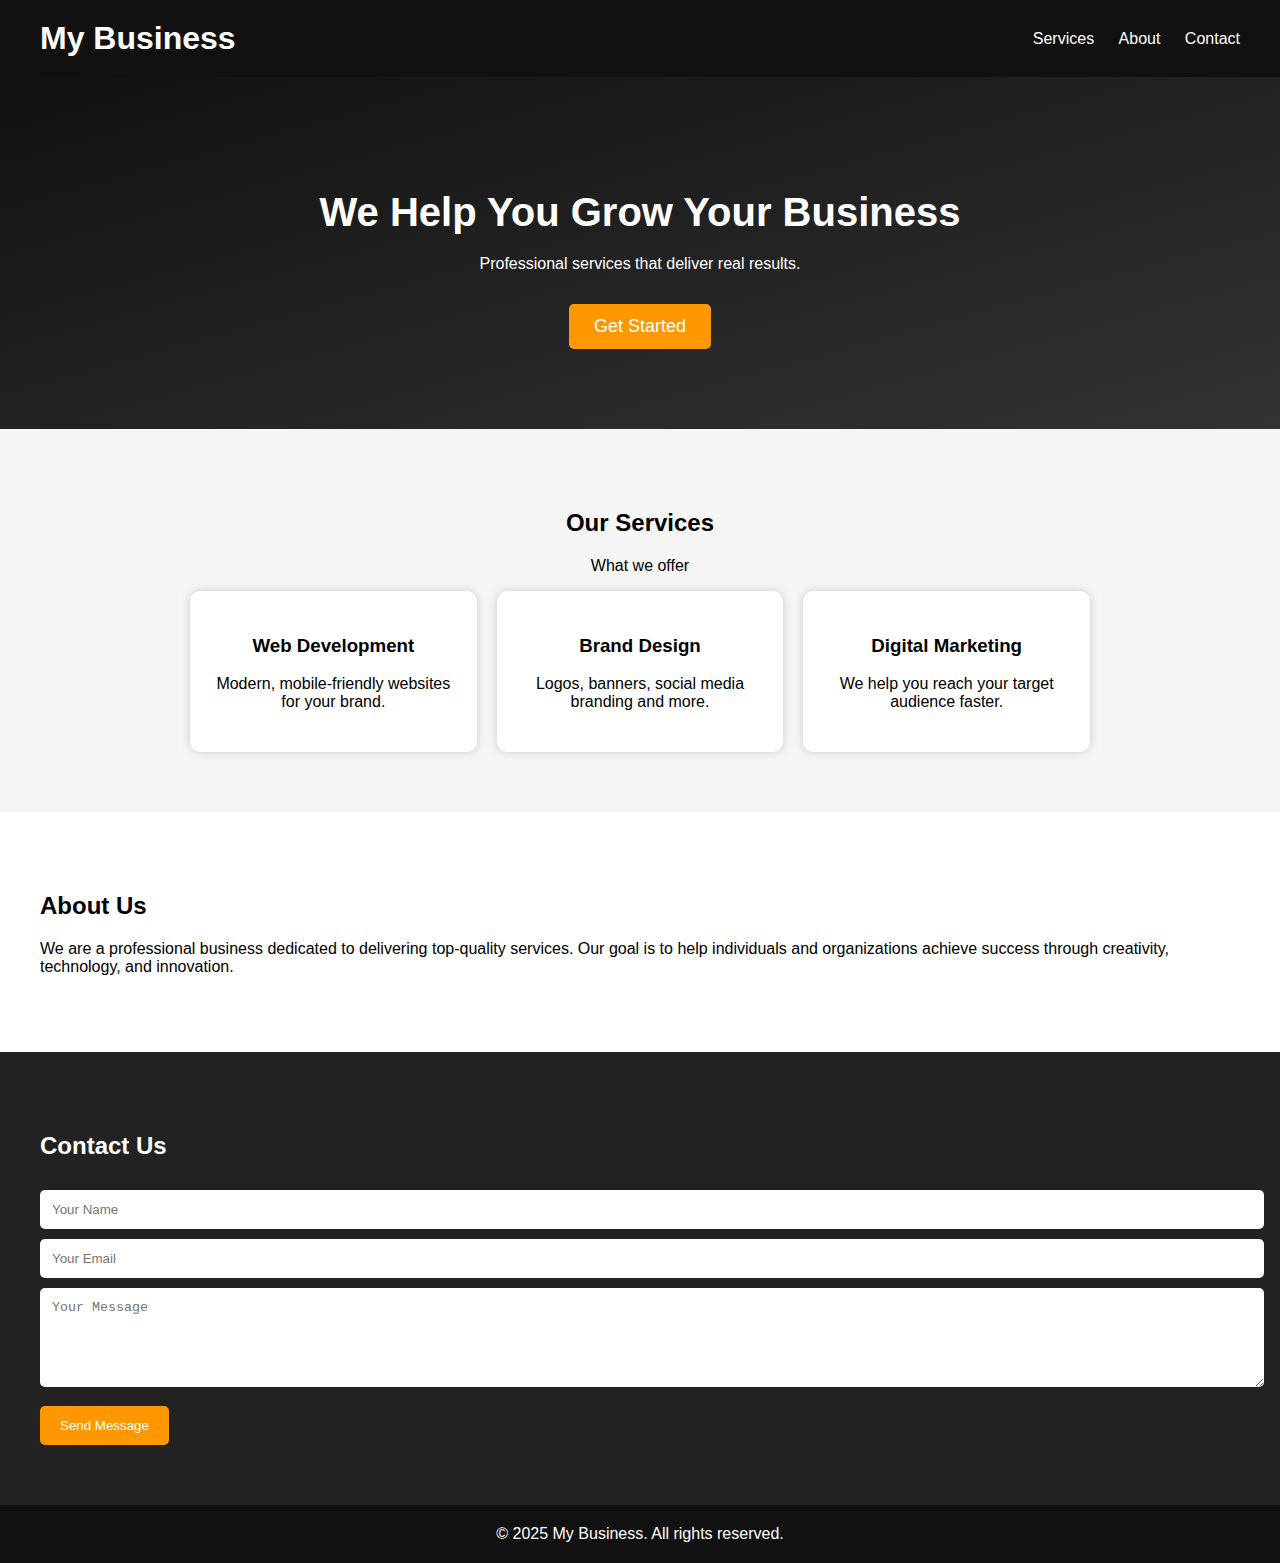
<file: Index.html>
<!DOCTYPE html>
<html lang="en">
<head>
    <meta charset="UTF-8">
    <meta name="viewport" content="width=device-width, initial-scale=1.0">
    <title>Business Website</title>
    <style>
        body {
            margin: 0;
            font-family: Arial, sans-serif;
            background: #f5f5f5;
        }

        /* HEADER */
        header {
            background: #111;
            color: white;
            padding: 20px 40px;
            display: flex;
            justify-content: space-between;
            align-items: center;
        }
        header h1 {
            margin: 0;
        }
        nav a {
            color: white;
            margin-left: 20px;
            text-decoration: none;
            font-size: 16px;
        }

        /* HERO SECTION */
        .hero {
            background: linear-gradient(to bottom right, #111, #333);
            color: white;
            padding: 80px 40px;
            text-align: center;
        }
        .hero h2 {
            font-size: 40px;
            margin-bottom: 20px;
        }
        .btn {
            background: #ff9800;
            padding: 12px 25px;
            color: white;
            border: none;
            border-radius: 5px;
            cursor: pointer;
            font-size: 18px;
        }

        /* SERVICES */
        .services {
            padding: 60px 20px;
            text-align: center;
        }
        .service-box {
            max-width: 900px;
            margin: auto;
            display: grid;
            grid-template-columns: repeat(auto-fit, minmax(250px, 1fr));
            gap: 20px;
        }
        .card {
            background: white;
            padding: 25px;
            border-radius: 10px;
            box-shadow: 0 0 10px #ccc;
        }

        /* ABOUT */
        .about {
            padding: 60px 40px;
            background: white;
        }
        
        /* CONTACT */
        .contact {
            padding: 60px 40px;
            background: #222;
            color: white;
        }
        input, textarea {
            width: 100%;
            padding: 12px;
            margin-top: 10px;
            border-radius: 5px;
            border: none;
        }
        button {
            margin-top: 15px;
            padding: 12px 20px;
            background: #ff9800;
            color: white;
            border: none;
            border-radius: 5px;
            cursor: pointer;
        }

        footer {
            padding: 20px;
            text-align: center;
            background: #111;
            color: white;
        }
    </style>
</head>
<body>

<header>
    <h1>My Business</h1>
    <nav>
        <a href="#services">Services</a>
        <a href="#about">About</a>
        <a href="#contact">Contact</a>
    </nav>
</header>

<section class="hero">
    <h2>We Help You Grow Your Business</h2>
    <p>Professional services that deliver real results.</p>
    <button class="btn">Get Started</button>
</section>

<section id="services" class="services">
    <h2>Our Services</h2>
    <p>What we offer</p>

    <div class="service-box">
        <div class="card">
            <h3>Web Development</h3>
            <p>Modern, mobile-friendly websites for your brand.</p>
        </div>
        <div class="card">
            <h3>Brand Design</h3>
            <p>Logos, banners, social media branding and more.</p>
        </div>
        <div class="card">
            <h3>Digital Marketing</h3>
            <p>We help you reach your target audience faster.</p>
        </div>
    </div>
</section>

<section id="about" class="about">
    <h2>About Us</h2>
    <p>
        We are a professional business dedicated to delivering top-quality services.
        Our goal is to help individuals and organizations achieve success through 
        creativity, technology, and innovation.
    </p>
</section>

<section id="contact" class="contact">
    <h2>Contact Us</h2>

    <form>
        <input type="text" placeholder="Your Name">
        <input type="email" placeholder="Your Email">
        <textarea rows="5" placeholder="Your Message"></textarea>
        <button type="submit">Send Message</button>
    </form>
</section>

<footer>
    © 2025 My Business. All rights reserved.
</footer>

</body>
  </html>
</file>
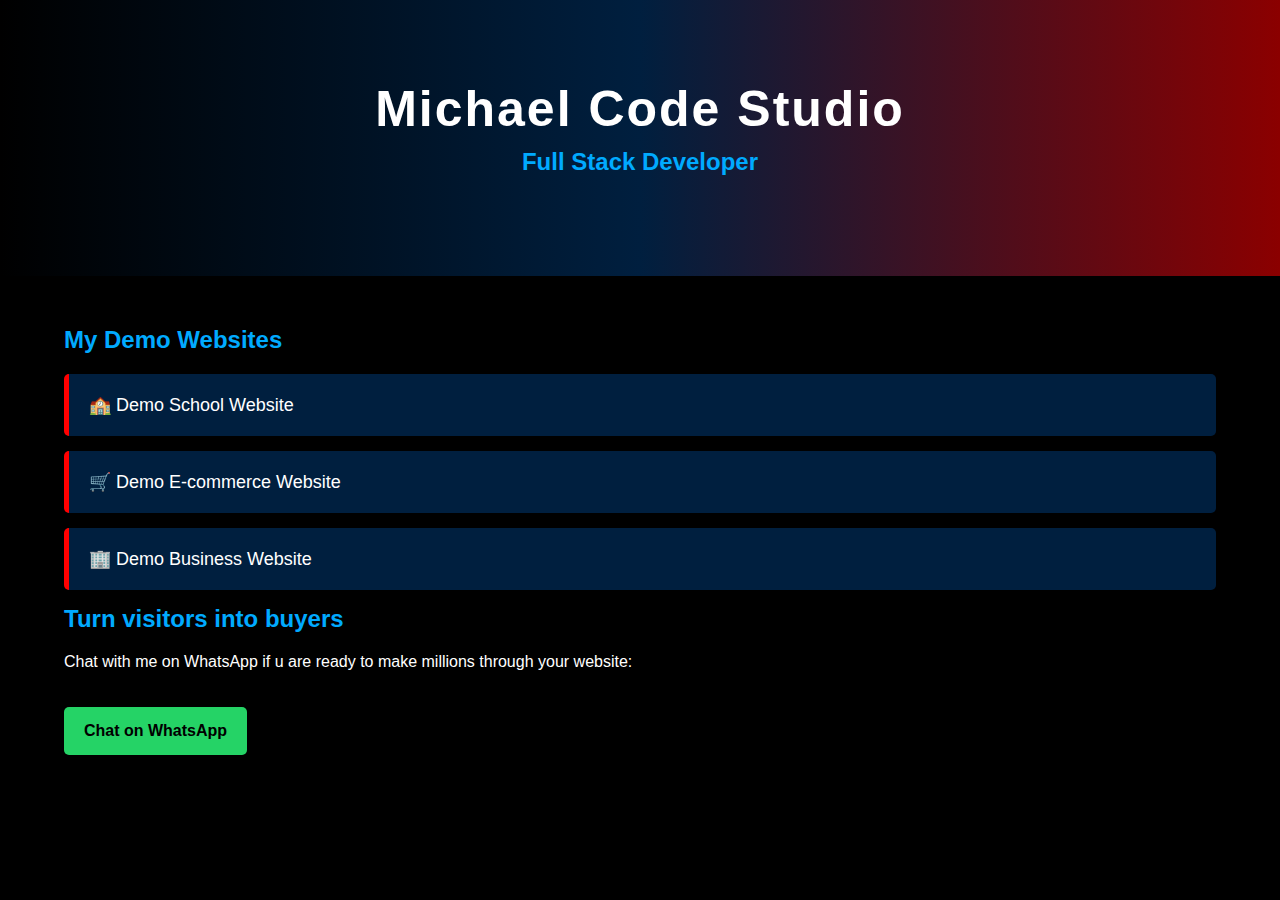
<file: blog .html>
<!DOCTYPE html>
<html lang="en">
<head>
    <meta charset="UTF-8">
    <title>Michael Code Studio – Portfolio</title>
    <style>
        body {
            margin: 0;
            font-family: Arial, sans-serif;
            background: black;
            color: white;
            overflow-x: hidden;
        }

        header {
            padding: 80px 20px;
            text-align: center;
            background: linear-gradient(to right, black, #001f3f, #8b0000);
            animation: fadeIn 1.5s ease;
        }

        h1 {
            margin: 0;
            font-size: 50px;
            letter-spacing: 2px;
        }

        h2 {
            color: #00aaff;
            margin-top: 10px;
        }

        .container {
            width: 90%;
            margin: auto;
            padding: 40px 0;
            animation: slideUp 1.3s ease;
        }

        a.demo-link {
            display: block;
            background: #001f3f;
            margin: 15px 0;
            padding: 20px;
            color: white;
            text-decoration: none;
            border-left: 5px solid red;
            border-radius: 5px;
            transition: 0.4s;
            font-size: 18px;
        }

        a.demo-link:hover {
            transform: translateX(10px);
            background: #003366;
        }

        .whatsapp-btn {
            background: #25D366;
            padding: 15px 20px;
            color: black;
            text-decoration: none;
            font-weight: bold;
            border-radius: 5px;
            display: inline-block;
            margin-top: 20px;
            transition: 0.3s;
        }

        .whatsapp-btn:hover {
            transform: scale(1.05);
        }

        /* Animations */
        @keyframes fadeIn {
            from {opacity: 0;}
            to {opacity: 1;}
        }

        @keyframes slideUp {
            from {transform: translateY(50px); opacity: 0;}
            to {transform: translateY(0); opacity: 1;}
        }
    </style>
</head>
<body>

<header>
    <h1>Michael Code Studio</h1>
    <h2>Full Stack Developer</h2>
</header>

<div class="container">
    <h2>My Demo Websites</h2>

    <a class="demo-link" href="school-demo.html" target="_blank">🏫 Demo School Website</a>
    <a class="demo-link" href="ecommerce-demo.html" target="_blank">🛒 Demo E-commerce Website</a>
    <a class="demo-link" href="business-demo.html" target="_blank">🏢 Demo Business Website</a>

    <h2>Turn visitors into buyers</h2>
    <p>Chat with me on WhatsApp if u are ready to make millions through your website:</p>

    <a class="whatsapp-btn" 
       href="https://wa.me/2349162345884" 
       target="_blank">Chat on WhatsApp</a>
</div>

</body>
</html>
</file>
